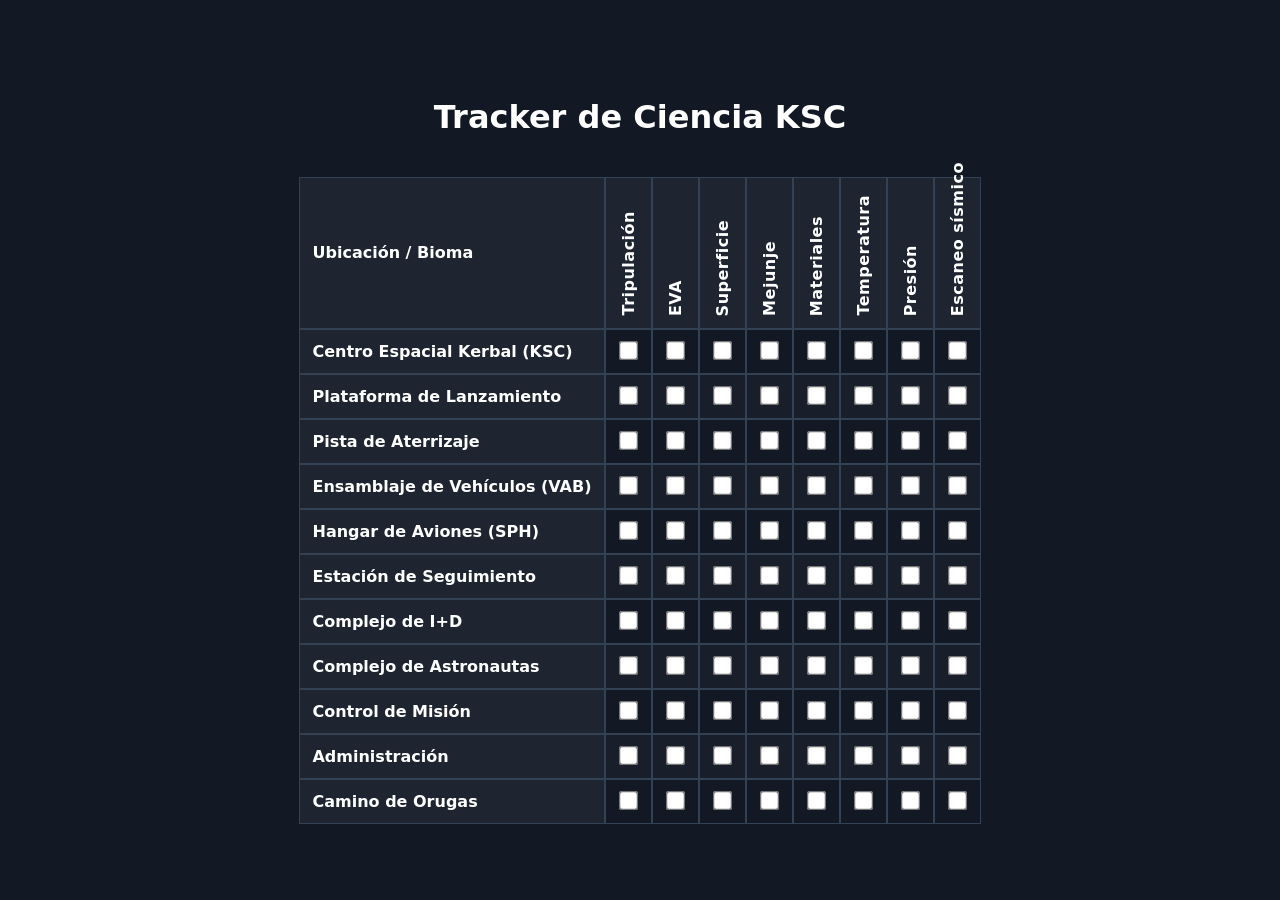
<file: index.html>
<!DOCTYPE html>
<html lang="es">
<head>
    <meta charset="UTF-8">
    <meta name="viewport" content="width=device-width, initial-scale=1.0">
    <title>KSP Ciencia Tracker</title>
    <link rel="stylesheet" href="style_general.css">
</head>
<body>
    <div class="container">
        <h1>Tracker de Ciencia KSC</h1>
        <div id="app"></div>
    </div>

    <script src="script_KSC.js"></script>
</body>
</html>
</file>
<file: style_general.css>
:root {
    --bg-color: #121824;
    --bg-color-2: #181f2a;
    --card-bg: #1e2530;
    --border: #334155;
    --accent-white: #ffffff;
}

body {
    font-family: system-ui, -apple-system, BlinkMacSystemFont, "Segoe UI", Roboto, Helvetica, Arial, sans-serif;
    background-color: var(--bg-color);
    color: var(--accent-white);
    margin: 0;
    padding: 0;
    font-weight: 700;
}

/* CONTENEDOR PARA MÓVIL: Permite deslizar la tabla si es muy ancha */
.container {
    width: 100%;
    overflow-x: auto;
    -webkit-overflow-scrolling: touch;

        /* El motor de centrado absoluto horizontal y vertical */
    display: flex;
    flex-direction: column;   /* Alinea el título arriba y la tabla abajo */
    justify-content: center;  /* Centrado vertical */
    align-items: center;      /* Centrado horizontal */
    min-height: 100vh;        /* Obliga al cuerpo a medir el 100% del alto de la pantalla */
    box-sizing: border-box;

    /* El truco mágico: añadimos 'safe' al centrado */
    align-items: safe center; 
    justify-content: safe center;
}

table {
    /* Cambiamos collapse por separate para que cada celda sea dueña de sus bordes */
    border-collapse: separate; 
    border-spacing: 0; /* Mantiene las celdas unidas sin huecos raros */
    
    margin-top: 20px;
    /* background-color: var(--card-bg); */
    color: var(--accent-white); /* Asegura texto blanco en toda la tabla */
}

th, td {
    border: 1px solid var(--border);
    padding: 8px;
    text-align: center;
    vertical-align: middle;
    color: var(--accent-white); /* Asegura texto blanco en las celdas */
}

/* ESTILOS DE ENCABEZADO Y ROTACIÓN */
th {
    background-color: var(--card-bg);
    height: 150px;          /* Aumentado un poco para que quepan los nombres largos oficiales */
    min-width: 45px;        
    position: relative;     
    padding: 0;
}

/* Filas alternas con un fondo sutilmente diferente para legibilidad, pero manteniendo letras blancas */
tr:nth-child(odd) {
    background-color: var(--bg-color-2);
}

.texto-girado {
    writing-mode: vertical-rl; 
    display: inline-block;
    letter-spacing: 0.5px;
    color: var(--accent-white); 
    white-space: nowrap;    /* Evita que el texto vertical se amontone */
    
    /* Coordenadas al centro exacto de la celda de 140px */
    position: absolute;
    bottom: 0;             /* Lo baja al centro vertical (70px) */
    left: 50%;              /* Lo alinea al centro horizontal */          
    
    padding: 12px;
    /* 3. Centrado absoluto limpio en tus 140px */             
    transform: translateX(-50%) rotate(180deg); /* Sin scale ni translateZ */
}

/* Configuración única y limpia para la celda de la esquina */
.columna-fija {
    position: sticky;               /* 1. La congela a la izquierda */
    left: 0;                        /* 2. La pega al borde izquierdo */
    z-index: 2;                     /* 3. La pone por encima de todo al deslizar */
    background-color: var(--card-bg);      /* 4. Fondo sólido para que no se vea el texto pasar por detrás */
    
    text-align: left;       /* Alinea los nombres de los lugares a la izquierda para leer mejor */
    height: auto;                   /* 5. Cancela la altura de las celdas rotadas */
    padding: 12px;
    min-width: 240px;
     
}

.columna-fija span {
    position: static;      
    color: var(--accent-white);
}

input[type="checkbox"] {
    transform: scale(1.5);  /* Checkboxes ligeramente más grandes, ideal para el dedo en el celular */
    cursor: pointer;
}
</file>
